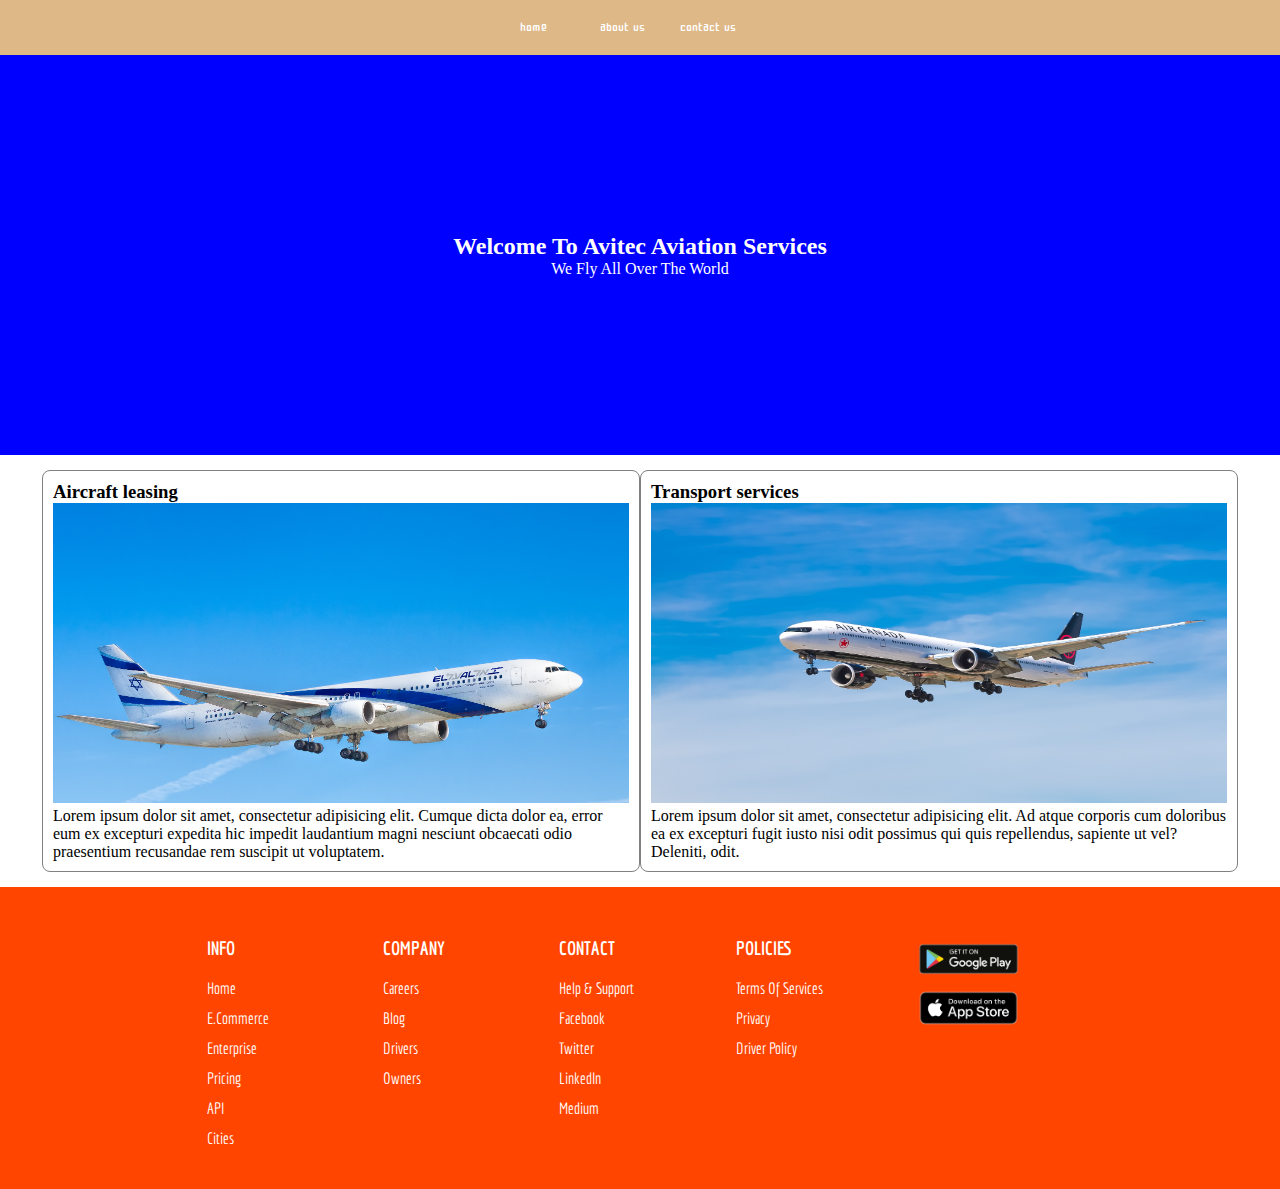
<file: index.html>
<!DOCTYPE html>
<html lang="en">
<head>
    <meta charset="UTF-8">
    <title>home</title>
    <link rel="stylesheet" href="style/styles.css">
</head>
<body>
        <div class="nav">

            <ul>
                <li><a href="index.html">home</a></li>
                <li><a href="about.html">about us</a></li>
                <li><a href="contact.html">contact us</a></li>
            </ul>
        </div>
         <!--        nav-->
       <div class="welcome">
           <div class="message">
               <h2>Welcome To Avitec Aviation Services</h2>
               <p>We Fly All Over The World</p>
           </div>
       </div>
<!--           welcome-->

           <div class="services">
               <div class="item">
                   <h3>Aircraft leasing</h3>
                   <img src="images/img1.html.jpg" alt="">
                   <p>Lorem ipsum dolor sit amet, consectetur adipisicing elit.
                       Cumque dicta dolor ea, error eum ex excepturi expedita hic impedit
                       laudantium magni nesciunt obcaecati odio praesentium recusandae rem suscipit ut voluptatem.</p>

               </div>
               <div class="item">
                   <h3>Transport services</h3>
                   <img src="images/img2.html.jpg" alt="">
                   <p>Lorem ipsum dolor sit amet, consectetur adipisicing elit. Ad atque corporis
                       cum doloribus ea ex excepturi fugit iusto nisi odit possimus qui quis
                       repellendus, sapiente ut vel? Deleniti, odit.
                   </p>
               </div>
           </div>
<!--end services-->

<div class="footer">
    <div class="container">
    <div class="section">
            <h3>Info</h3>
        <ul>
            <li><a href="#">Home</a></li>
            <li><a href="#">E.Commerce</a></li>
            <li><a href="#">Enterprise</a></li>
            <li><a href="#">Pricing</a></li>
            <li><a href="#">API</a></li>
            <li><a href="#">Cities</a></li>
        </ul>
    </div>
    <div class="section">
          <h3>Company</h3>
        <ul>
            <li><a href="#">Careers</a></li>
            <li><a href="#">Blog</a></li>
            <li><a href="#">Drivers</a></li>
            <li><a href="#">Owners</a></li>
        </ul>
    </div>
    <div class="section">
        <h3>Contact</h3>
        <ul>
            <li><a href="#">Help & Support</a></li>
            <li><a href="#">Facebook</a></li>
            <li><a href="#">Twitter</a></li>
            <li><a href="#">LinkedIn</a></li>
            <li><a href="#">Medium</a></li>
        </ul>

    </div>
    <div class="section">
            <h3>Policies</h3>
        <ul>
            <li><a href="#">Terms of Services</a></li>
            <li><a href="#">privacy</a></li>
            <li><a href="#">Driver policy</a></li>
        </ul>
    </div>
    <div class="section">
        <a href="#">
            <img src="images/apple.png" alt="">
        </a>
        <a href="#">
            <img src="images/google.png">
        </a>
</div>
</div>
</div>





</body>
</html>
</file>
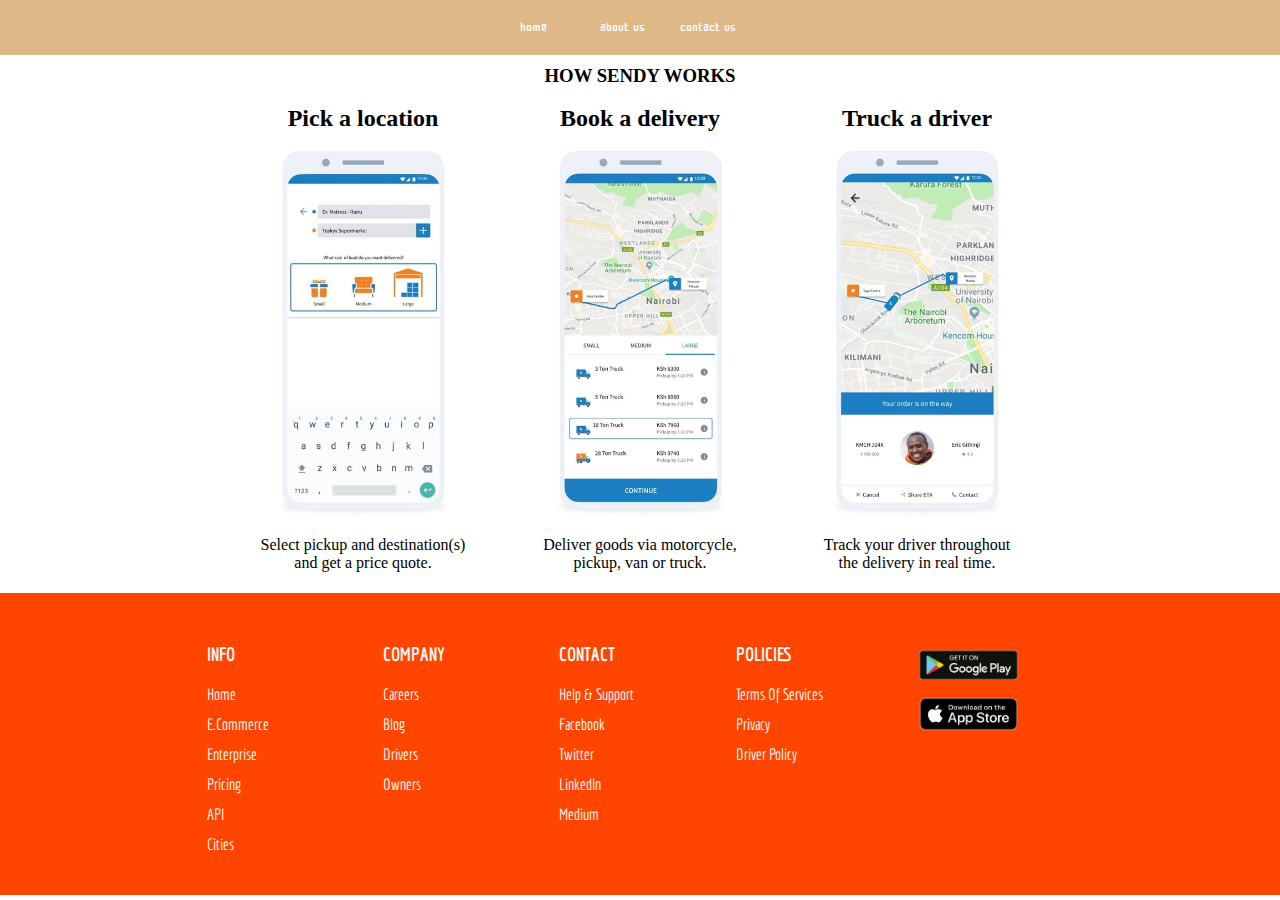
<file: about.html>
<!DOCTYPE html>
<html lang="en">
<head>
    <meta charset="UTF-8">
    <title>about</title>
    <link rel="stylesheet" href="style/styles.css">
</head>
<body>
<div class="nav">

    <ul>
        <li><a href="index.html">home</a></li>
        <li><a href="about.html">about us</a></li>
        <li><a href="contact.html">contact us</a></li>
    </ul>
</div>

<div class="ted">
    <h3>How Sendy Works</h3>
</div>
<div class="sendy">
    <div class="location">
   <h2>Pick a location</h2>
        <img src="images/l1.jpeg" alt="#">
        <p>Select pickup and destination(s)<br> and get a price quote.</p>
    </div>
    <div class="delivery">
        <h2>Book a delivery</h2>
        <img src="images/l2.jpeg" alt="#">
        <p>Deliver goods via motorcycle,<br> pickup, van or truck.</p>
    </div>
    <div class="driver">
     <h2>Truck a driver</h2>
        <img src="images/l3.jpeg" alt="#">
        <p>Track your driver throughout<br> the delivery in real time.</p>
    </div>
</div>

<div class="footer">
    <div class="container">
        <div class="section">
            <h3>Info</h3>
            <ul>
                <li><a href="#">Home</a></li>
                <li><a href="#">E.Commerce</a></li>
                <li><a href="#">Enterprise</a></li>
                <li><a href="#">Pricing</a></li>
                <li><a href="#">API</a></li>
                <li><a href="#">Cities</a></li>
            </ul>
        </div>
        <div class="section">
            <h3>Company</h3>
            <ul>
                <li><a href="#">Careers</a></li>
                <li><a href="#">Blog</a></li>
                <li><a href="#">Drivers</a></li>
                <li><a href="#">Owners</a></li>
            </ul>
        </div>
        <div class="section">
            <h3>Contact</h3>
            <ul>
                <li><a href="#">Help & Support</a></li>
                <li><a href="#">Facebook</a></li>
                <li><a href="#">Twitter</a></li>
                <li><a href="#">LinkedIn</a></li>
                <li><a href="#">Medium</a></li>
            </ul>

        </div>
        <div class="section">
            <h3>Policies</h3>
            <ul>
                <li><a href="#">Terms of Services</a></li>
                <li><a href="#">privacy</a></li>
                <li><a href="#">Driver policy</a></li>
            </ul>
        </div>
        <div class="section">
            <a href="#">
                <img src="images/apple.png" alt="">
            </a>
            <a href="#">
                <img src="images/google.png">
            </a>
        </div>
    </div>
</div>

</body>
</html>
</file>
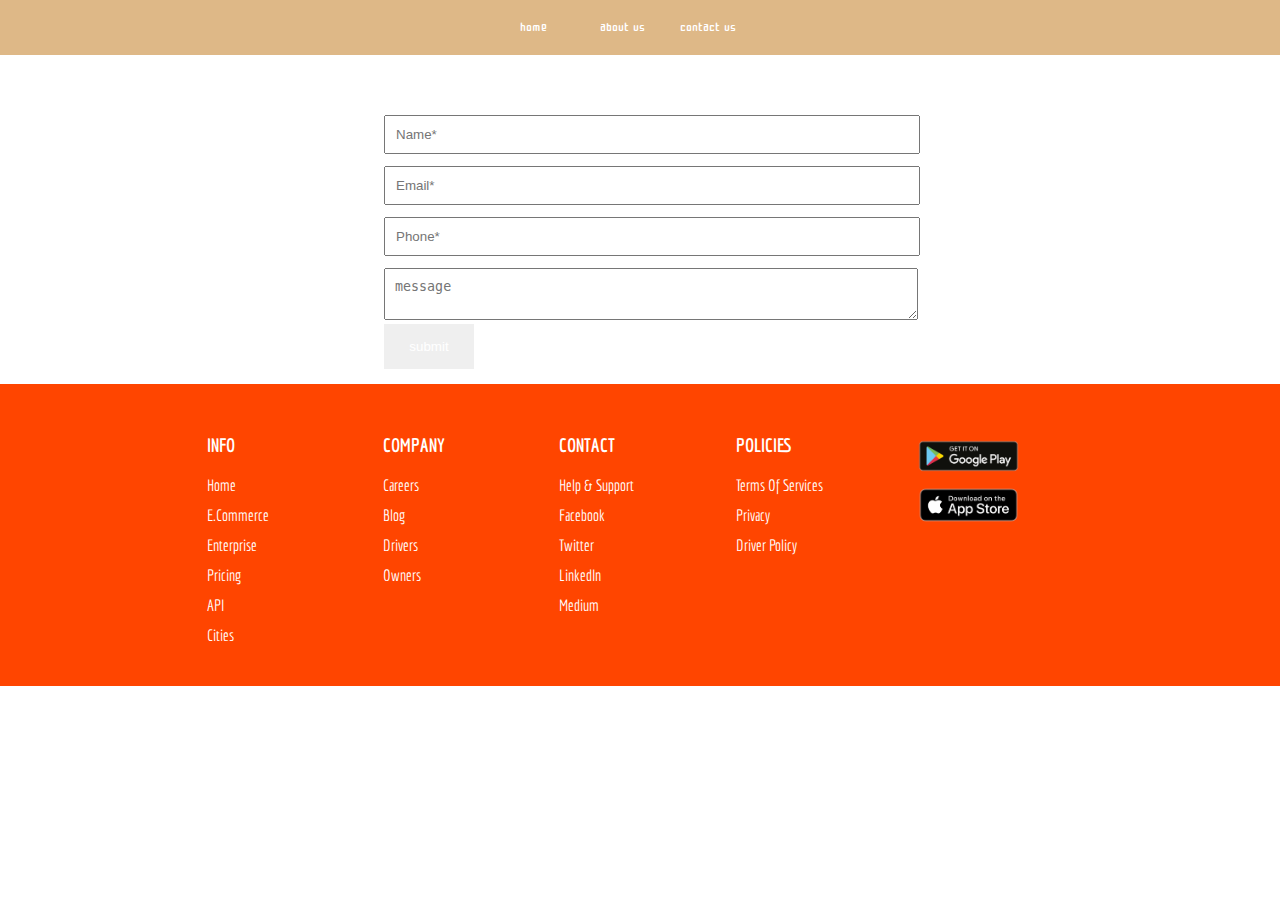
<file: contact.html>
<!DOCTYPE html>
<html lang="en">
<head>
    <meta charset="UTF-8">
    <title>contact</title>
    <link rel="stylesheet" href="style/styles.css">
</head>
<body>
<div class="nav">

    <ul>
        <li><a href="index.html">home</a></li>
        <li><a href="about.html">about us</a></li>
        <li><a href="contact.html">contact us</a></li>
    </ul>
</div>

<div class="contact">

    <form action="">
        <input type="text"placeholder="Name*"class="input">
        <input type="text"placeholder="Email*"class="input">
        <input type="text"placeholder="Phone*"class="input">

        <textarea placeholder="message"></textarea>

        <button>submit</button>
    </form>
</div>

<div class="footer">
    <div class="container">
        <div class="section">
            <h3>Info</h3>
            <ul>
                <li><a href="#">Home</a></li>
                <li><a href="#">E.Commerce</a></li>
                <li><a href="#">Enterprise</a></li>
                <li><a href="#">Pricing</a></li>
                <li><a href="#">API</a></li>
                <li><a href="#">Cities</a></li>
            </ul>
        </div>
        <div class="section">
            <h3>Company</h3>
            <ul>
                <li><a href="#">Careers</a></li>
                <li><a href="#">Blog</a></li>
                <li><a href="#">Drivers</a></li>
                <li><a href="#">Owners</a></li>
            </ul>
        </div>
        <div class="section">
            <h3>Contact</h3>
            <ul>
                <li><a href="#">Help & Support</a></li>
                <li><a href="#">Facebook</a></li>
                <li><a href="#">Twitter</a></li>
                <li><a href="#">LinkedIn</a></li>
                <li><a href="#">Medium</a></li>
            </ul>

        </div>
        <div class="section">
            <h3>Policies</h3>
            <ul>
                <li><a href="#">Terms of Services</a></li>
                <li><a href="#">privacy</a></li>
                <li><a href="#">Driver policy</a></li>
            </ul>
        </div>
        <div class="section">
            <a href="#">
                <img src="images/apple.png" alt="">
            </a>
            <a href="#">
                <img src="images/google.png">
            </a>
        </div>
    </div>
</div>

</body>
</html>
</file>
<file: style/styles.css>
@import url('https://fonts.googleapis.com/css?family=Economica&display=swap');

@import url('https://fonts.googleapis.com/css?family=Cute+Font&display=swap');

* {
    margin: 0;
    padding: 0;
}


.nav {
    background: burlywood;
}

.nav ul {
    list-style: none;
    display: flex;
    justify-content: center;

}

.nav li {
    display: inline-block;
    padding-top: 16px;
    padding-bottom: 16px;
    width: 80px;
}

.nav a {
    text-decoration: none;
    color: white;
    font-size: 18px;
    font-family: 'Cute Font', cursive;

}

/*STYLES FOR HOME PAGE*/
.welcome {
    height: 400px;
    background: blue;
    display: flex;
    align-items: center;
    justify-content: center;
}
.message h2{
    color:white;
    text-align: center;
}

.message p{
    color:white;
    text-align: center;
}


.services{
    display: flex;
    justify-content: center;
    margin-top: 15px;
}
.item{
    width: 45%;
    padding-top: 15px;
    border: 1px solid grey;
    padding:10px;
    border-radius: 8px;
}
.item img{
    width:100%;
    height: 300px;
}

/*FOOTER SECTION*/
.footer{
    display: flex;
    justify-content:center;
    padding-top: 50px;
    padding-bottom: 30px;
    background: orangered;
    font-family: 'Economica', sans-serif;
    margin-top: 15px;
}

.container{
    width: 70%;
    display: flex;
    justify-content: space-evenly;
}

.section h3{
    color: white;
    margin-bottom: 20px;
    text-transform: uppercase;
}

.section ul{
    list-style: none;
}

.section li{
    margin-bottom: 12px;
}

.section a{
    color: white;
    text-decoration: none;
    text-transform: capitalize;
}

.section a:hover{
    border-bottom: 1px solid white;
}

.section img{
    width: 70%;
}

.section{
    width: 18%;
   font-family:   'Economica', sans-serif;;
}


/*ABOUT HOME PAGE*/

.sendy{
    height: 300px;
    background: white;
    display: flex;
    justify-content: center;
    padding-top: 8px;
    padding-bottom: 8px;
    text-align: center;
    margin-bottom: 180px;
}

.location img,.delivery img,.driver img{
    height:400px;
    width: 100%;
    justify-content:space-evenly;
}

.ted h3{
    text-align: center;
    text-transform: uppercase;
    margin-top: 10px;
    margin-bottom: 10px;
}



/*CSS CONTACT SECTION*/

.contact{
    display: flex;
    justify-content: center;
    padding-top: 60px;
}

.contact form{
    width: 40%;
}

.contact .input{
    width: 100%;
    margin-bottom: 12px;
    padding: 10px;
}

.contact textarea{
    width: 100%;
    padding: 10px;
}

.contact button{
    width: 90px;
    padding: 15px;
    color: white;
    border: none;

}

.contact button:hover{
    background: green;
}
</file>
